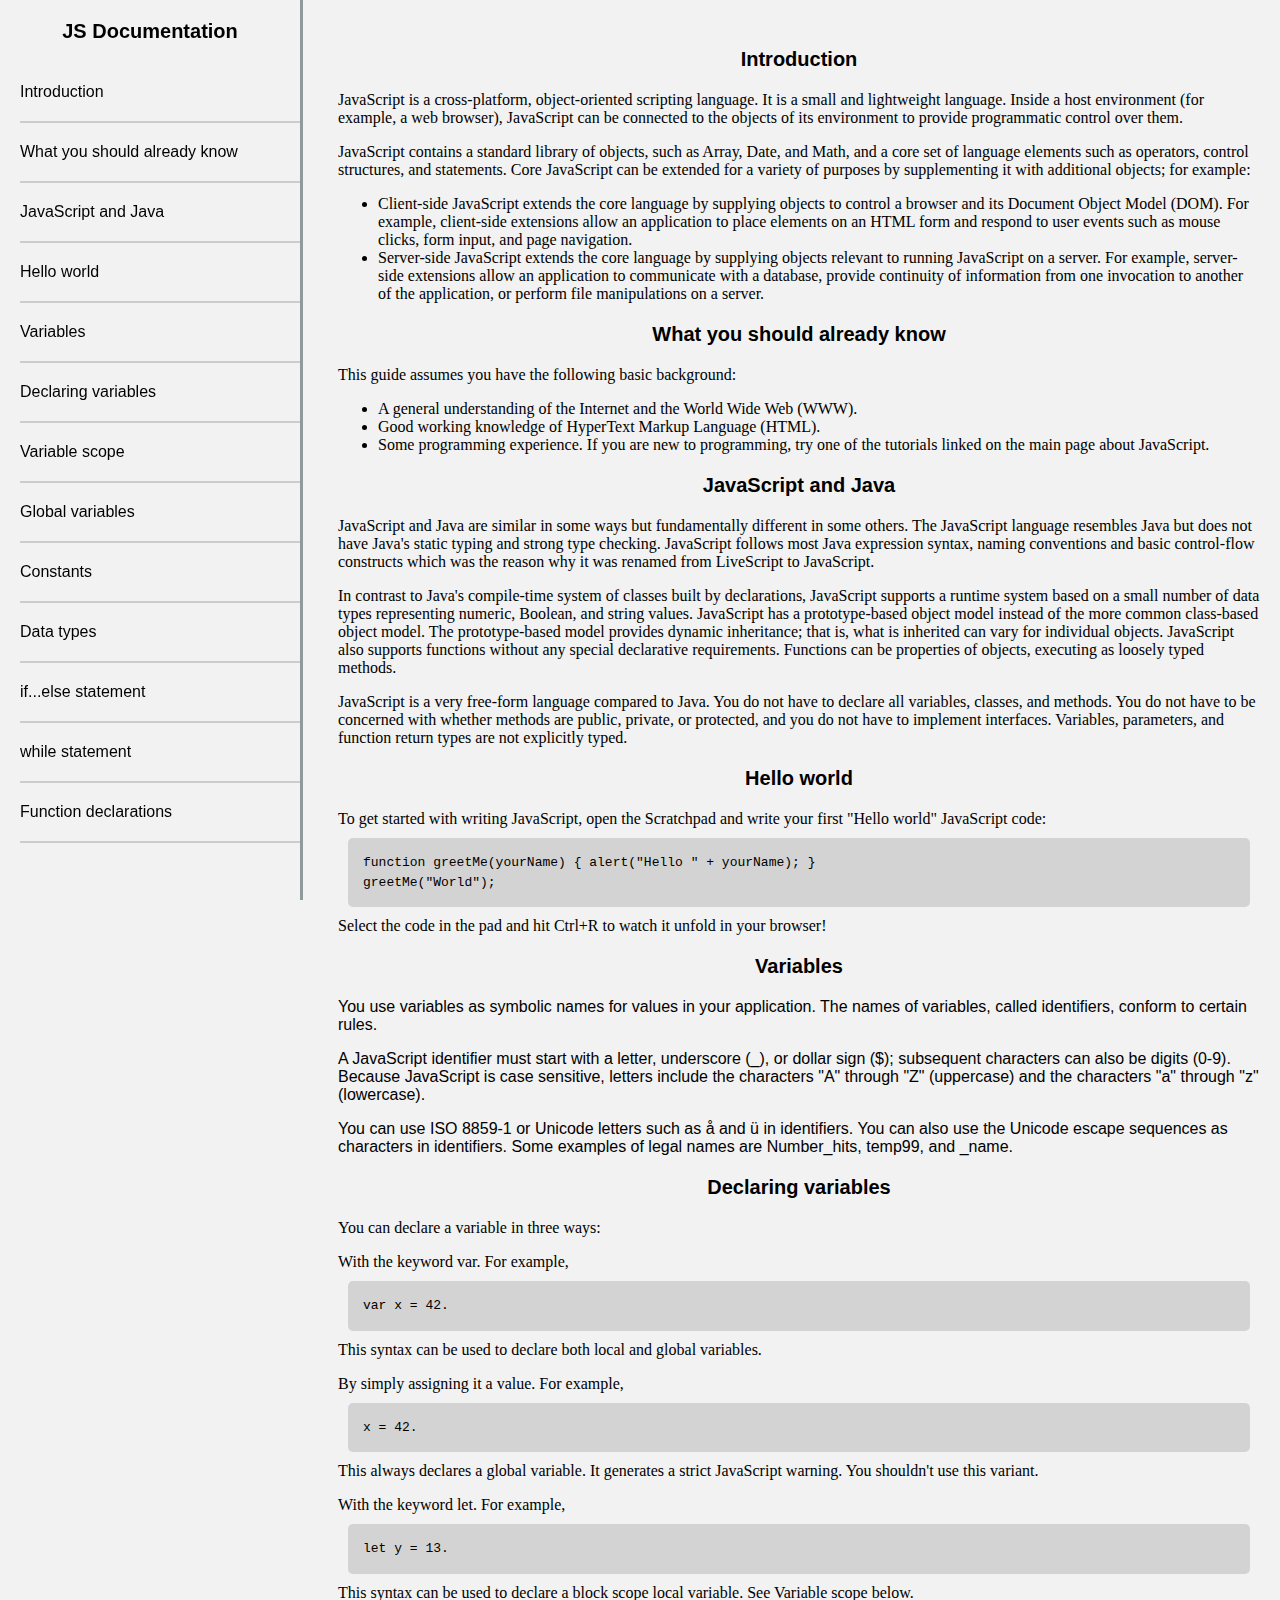
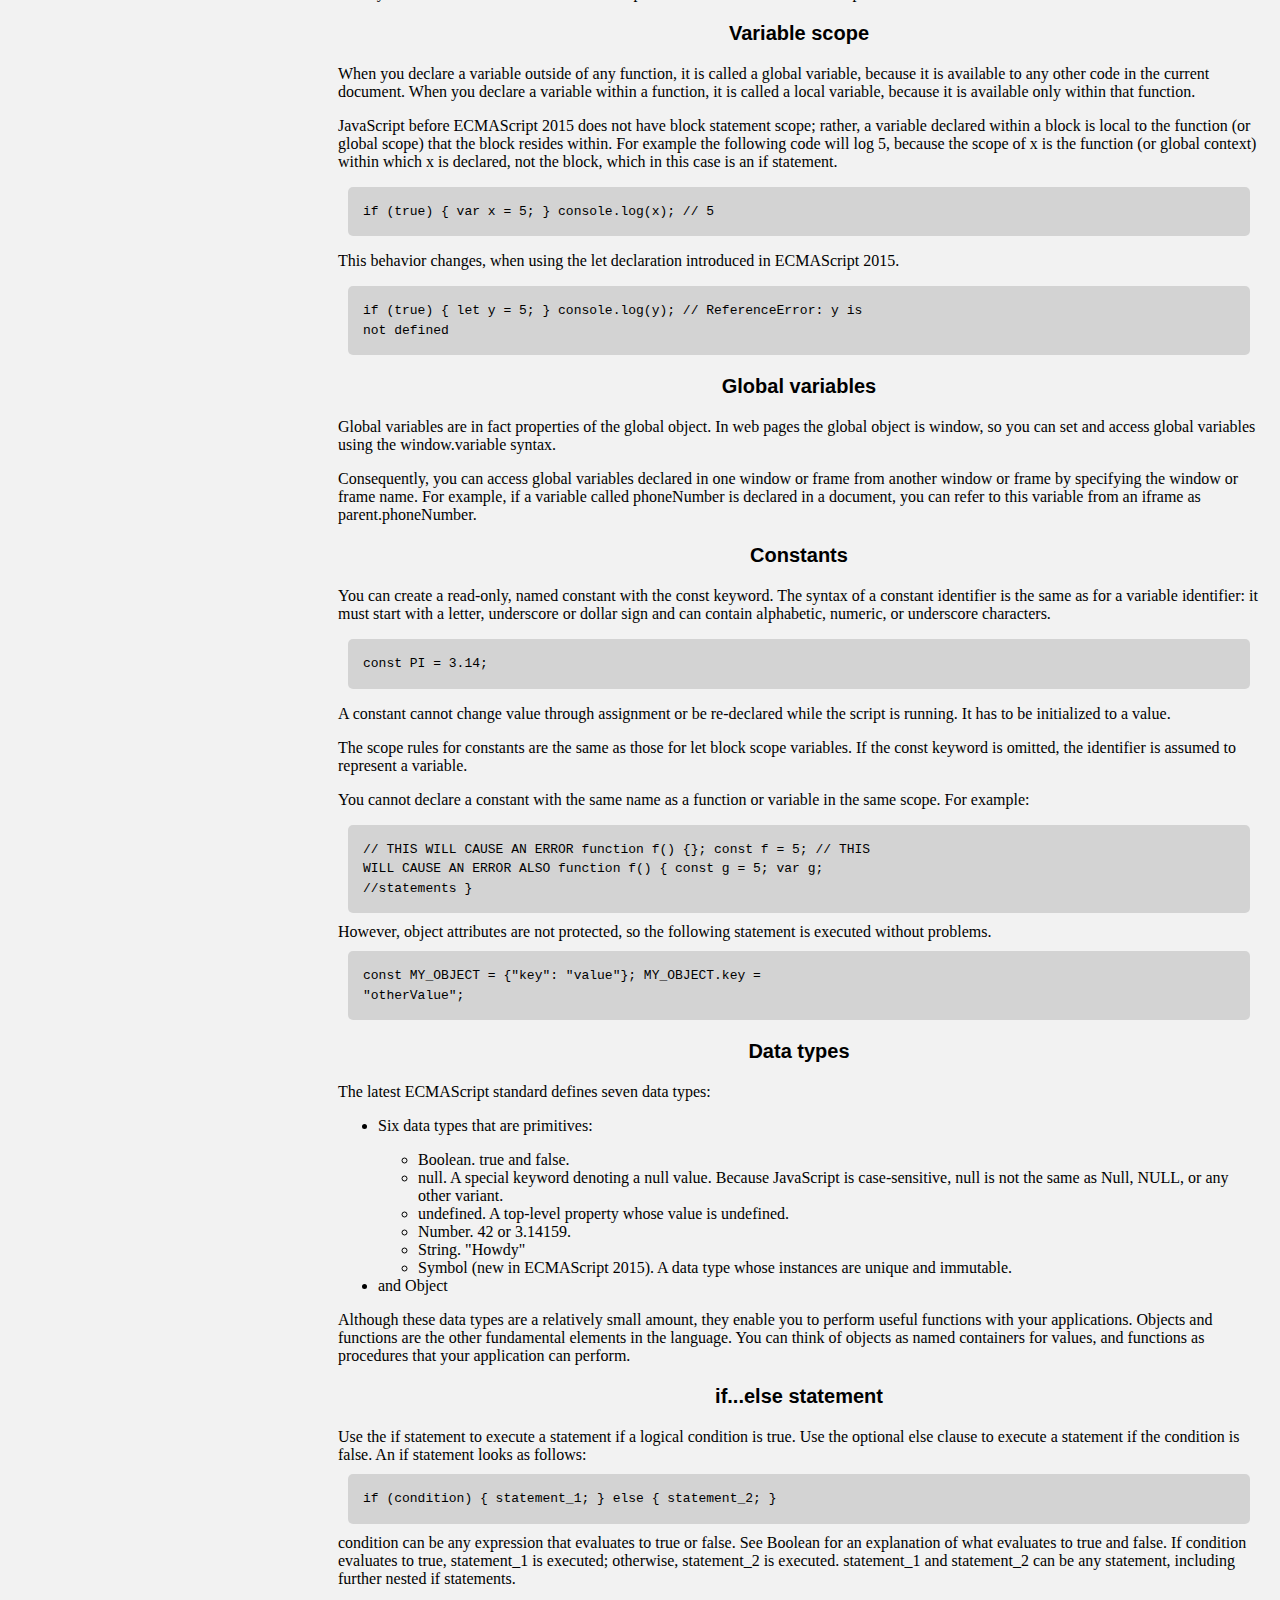
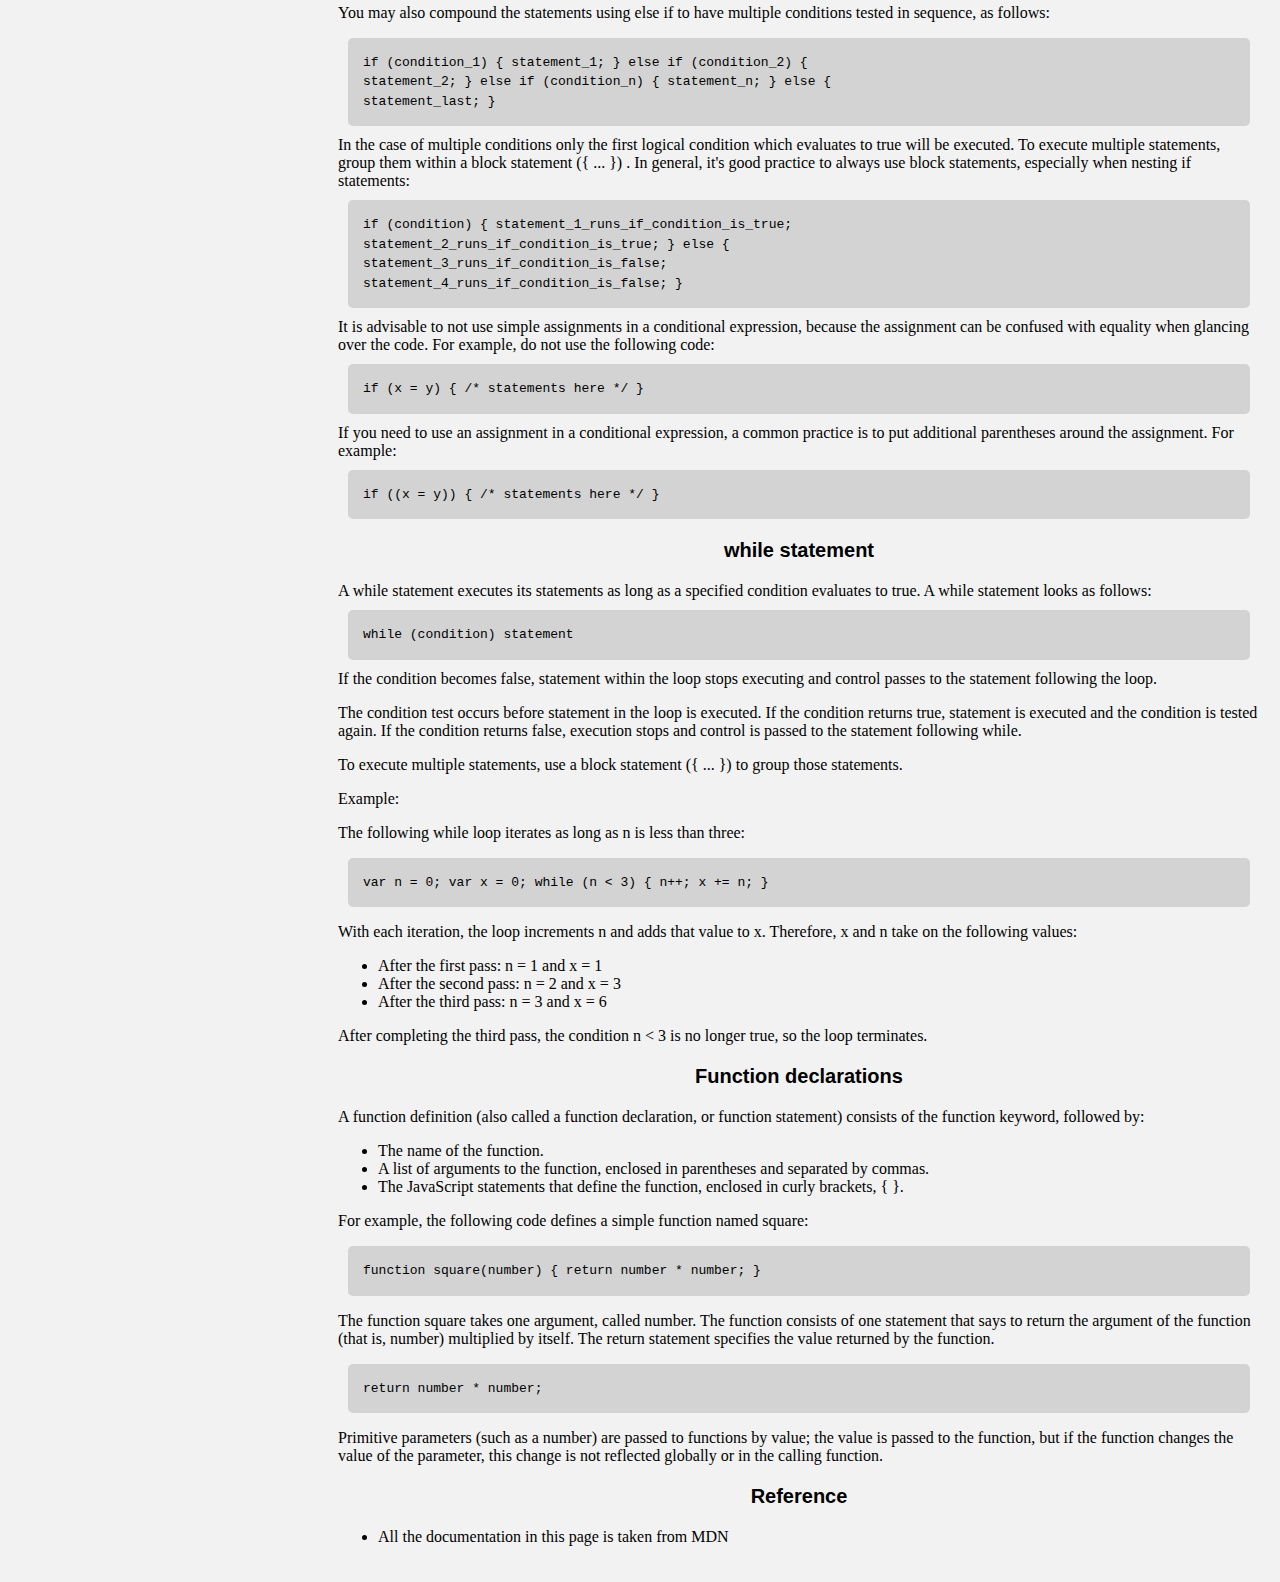
<file: HTML & CSS Course/FCC3/index.html>
<!DOCTYPE html>
<html lang="en">
  <head>
    <meta charset="UTF-8" />
    <meta http-equiv="X-UA-Compatible" content="IE=edge" />
    <meta name="viewport" content="width=device-width, initial-scale=1.0" />
    <title>JS Documentation</title>
    <link rel="stylesheet" href="styles.css" />
  </head>
  <body>
    <nav id="navbar">
      <header>JS Documentation</header>
      <ul>
        <li><a class="nav-link" href="#Introduction">Introduction</a></li>
        <li>
          <a class="nav-link" href="#What_you_should_already_know"
            >What you should already know</a
          >
        </li>
        <li>
          <a class="nav-link" href="#JavaScript_and_Java"
            >JavaScript and Java</a
          >
        </li>
        <li><a class="nav-link" href="#Hello_world">Hello world</a></li>
        <li><a class="nav-link" href="#Variables">Variables</a></li>
        <li>
          <a class="nav-link" href="#Declaring_variables"
            >Declaring variables</a
          >
        </li>
        <li><a class="nav-link" href="#Variable_scope">Variable scope</a></li>
        <li>
          <a class="nav-link" href="#Global_variables">Global variables</a>
        </li>
        <li><a class="nav-link" href="#Constants">Constants</a></li>
        <li><a class="nav-link" href="#Data_types">Data types</a></li>
        <li>
          <a class="nav-link" href="#if...else_statement"
            >if...else statement</a
          >
        </li>
        <li><a class="nav-link" href="#while_statement">while statement</a></li>
        <li>
          <a class="nav-link" href="#Function_declarations"
            >Function declarations</a
          >
        </li>
        <li><a class="nav-link" href="#Reference">Reference</a></li>
      </ul>
    </nav>
    <main id="main-doc">
      <section class="main-section" id="Introduction">
        <header>Introduction</header>
        <article>
          <p>
            JavaScript is a cross-platform, object-oriented scripting language.
            It is a small and lightweight language. Inside a host environment
            (for example, a web browser), JavaScript can be connected to the
            objects of its environment to provide programmatic control over
            them.
          </p>

          <p>
            JavaScript contains a standard library of objects, such as Array,
            Date, and Math, and a core set of language elements such as
            operators, control structures, and statements. Core JavaScript can
            be extended for a variety of purposes by supplementing it with
            additional objects; for example:
          </p>
          <ul>
            <li>
              Client-side JavaScript extends the core language by supplying
              objects to control a browser and its Document Object Model (DOM).
              For example, client-side extensions allow an application to place
              elements on an HTML form and respond to user events such as mouse
              clicks, form input, and page navigation.
            </li>
            <li>
              Server-side JavaScript extends the core language by supplying
              objects relevant to running JavaScript on a server. For example,
              server-side extensions allow an application to communicate with a
              database, provide continuity of information from one invocation to
              another of the application, or perform file manipulations on a
              server.
            </li>
          </ul>
        </article>
      </section>
      <section class="main-section" id="What_you_should_already_know">
        <header>What you should already know</header>
        <article>
          <p>This guide assumes you have the following basic background:</p>

          <ul>
            <li>
              A general understanding of the Internet and the World Wide Web
              (WWW).
            </li>
            <li>Good working knowledge of HyperText Markup Language (HTML).</li>
            <li>
              Some programming experience. If you are new to programming, try
              one of the tutorials linked on the main page about JavaScript.
            </li>
          </ul>
        </article>
      </section>
      <section class="main-section" id="JavaScript_and_Java">
        <header>JavaScript and Java</header>
        <article>
          <p>
            JavaScript and Java are similar in some ways but fundamentally
            different in some others. The JavaScript language resembles Java but
            does not have Java's static typing and strong type checking.
            JavaScript follows most Java expression syntax, naming conventions
            and basic control-flow constructs which was the reason why it was
            renamed from LiveScript to JavaScript.
          </p>

          <p>
            In contrast to Java's compile-time system of classes built by
            declarations, JavaScript supports a runtime system based on a small
            number of data types representing numeric, Boolean, and string
            values. JavaScript has a prototype-based object model instead of the
            more common class-based object model. The prototype-based model
            provides dynamic inheritance; that is, what is inherited can vary
            for individual objects. JavaScript also supports functions without
            any special declarative requirements. Functions can be properties of
            objects, executing as loosely typed methods.
          </p>
          <p>
            JavaScript is a very free-form language compared to Java. You do not
            have to declare all variables, classes, and methods. You do not have
            to be concerned with whether methods are public, private, or
            protected, and you do not have to implement interfaces. Variables,
            parameters, and function return types are not explicitly typed.
          </p>
        </article>
      </section>
      <section class="main-section" id="Hello_world">
        <header>Hello world</header>
        <article>
          To get started with writing JavaScript, open the Scratchpad and write
          your first "Hello world" JavaScript code:
          <code
            >function greetMe(yourName) { alert("Hello " + yourName); }
            greetMe("World");
          </code>

          Select the code in the pad and hit Ctrl+R to watch it unfold in your
          browser!
        </article>
      </section>
      <section class="main-section" id="Variables">
        <header>Variables</header>
        <p>
          You use variables as symbolic names for values in your application.
          The names of variables, called identifiers, conform to certain rules.
        </p>
        <p>
          A JavaScript identifier must start with a letter, underscore (_), or
          dollar sign ($); subsequent characters can also be digits (0-9).
          Because JavaScript is case sensitive, letters include the characters
          "A" through "Z" (uppercase) and the characters "a" through "z"
          (lowercase).
        </p>
        <p>
          You can use ISO 8859-1 or Unicode letters such as å and ü in
          identifiers. You can also use the Unicode escape sequences as
          characters in identifiers. Some examples of legal names are
          Number_hits, temp99, and _name.
        </p>
      </section>
      <section class="main-section" id="Declaring_variables">
        <header>Declaring variables</header>
        <article>
          You can declare a variable in three ways:
          <p>
            With the keyword var. For example, <code>var x = 42.</code> This
            syntax can be used to declare both local and global variables.
          </p>
          <p>
            By simply assigning it a value. For example,
            <code>x = 42.</code> This always declares a global variable. It
            generates a strict JavaScript warning. You shouldn't use this
            variant.
          </p>
          <p>
            With the keyword let. For example,<code> let y = 13.</code> This
            syntax can be used to declare a block scope local variable. See
            Variable scope below.
          </p>
        </article>
      </section>
      <section class="main-section" id="Variable_scope">
        <header>Variable scope</header>
        <article>
          <p>
            When you declare a variable outside of any function, it is called a
            global variable, because it is available to any other code in the
            current document. When you declare a variable within a function, it
            is called a local variable, because it is available only within that
            function.
          </p>

          <p>
            JavaScript before ECMAScript 2015 does not have block statement
            scope; rather, a variable declared within a block is local to the
            function (or global scope) that the block resides within. For
            example the following code will log 5, because the scope of x is the
            function (or global context) within which x is declared, not the
            block, which in this case is an if statement.
          </p>
          <code>if (true) { var x = 5; } console.log(x); // 5</code>
          <p>
            This behavior changes, when using the let declaration introduced in
            ECMAScript 2015.
          </p>

          <code
            >if (true) { let y = 5; } console.log(y); // ReferenceError: y is
            not defined</code
          >
        </article>
      </section>
      <section class="main-section" id="Global_variables">
        <header>Global variables</header>
        <article>
          <p>
            Global variables are in fact properties of the global object. In web
            pages the global object is window, so you can set and access global
            variables using the window.variable syntax.
          </p>

          <p>
            Consequently, you can access global variables declared in one window
            or frame from another window or frame by specifying the window or
            frame name. For example, if a variable called phoneNumber is
            declared in a document, you can refer to this variable from an
            iframe as parent.phoneNumber.
          </p>
        </article>
      </section>
      <section class="main-section" id="Constants">
        <header>Constants</header>
        <article>
          <p>
            You can create a read-only, named constant with the const keyword.
            The syntax of a constant identifier is the same as for a variable
            identifier: it must start with a letter, underscore or dollar sign
            and can contain alphabetic, numeric, or underscore characters.
          </p>

          <code>const PI = 3.14;</code>
          <p>
            A constant cannot change value through assignment or be re-declared
            while the script is running. It has to be initialized to a value.
          </p>

          <p>
            The scope rules for constants are the same as those for let block
            scope variables. If the const keyword is omitted, the identifier is
            assumed to represent a variable.
          </p>

          <p>
            You cannot declare a constant with the same name as a function or
            variable in the same scope. For example:
          </p>

          <code
            >// THIS WILL CAUSE AN ERROR function f() {}; const f = 5; // THIS
            WILL CAUSE AN ERROR ALSO function f() { const g = 5; var g;
            //statements }</code
          >
          However, object attributes are not protected, so the following
          statement is executed without problems.
          <code
            >const MY_OBJECT = {"key": "value"}; MY_OBJECT.key =
            "otherValue";</code
          >
        </article>
      </section>
      <section class="main-section" id="Data_types">
        <header>Data types</header>
        <article>
          <p>The latest ECMAScript standard defines seven data types:</p>
          <ul>
            <li>
              <p>Six data types that are primitives:</p>
              <ul>
                <li>Boolean. true and false.</li>
                <li>
                  null. A special keyword denoting a null value. Because
                  JavaScript is case-sensitive, null is not the same as Null,
                  NULL, or any other variant.
                </li>
                <li>
                  undefined. A top-level property whose value is undefined.
                </li>
                <li>Number. 42 or 3.14159.</li>
                <li>String. "Howdy"</li>
                <li>
                  Symbol (new in ECMAScript 2015). A data type whose instances
                  are unique and immutable.
                </li>
              </ul>
            </li>

            <li>and Object</li>
          </ul>
          Although these data types are a relatively small amount, they enable
          you to perform useful functions with your applications. Objects and
          functions are the other fundamental elements in the language. You can
          think of objects as named containers for values, and functions as
          procedures that your application can perform.
        </article>
      </section>
      <section class="main-section" id="if...else_statement">
        <header>if...else statement</header>
        <article>
          Use the if statement to execute a statement if a logical condition is
          true. Use the optional else clause to execute a statement if the
          condition is false. An if statement looks as follows:

          <code>if (condition) { statement_1; } else { statement_2; }</code>
          condition can be any expression that evaluates to true or false. See
          Boolean for an explanation of what evaluates to true and false. If
          condition evaluates to true, statement_1 is executed; otherwise,
          statement_2 is executed. statement_1 and statement_2 can be any
          statement, including further nested if statements.
          <p>
            You may also compound the statements using else if to have multiple
            conditions tested in sequence, as follows:
          </p>
          <code
            >if (condition_1) { statement_1; } else if (condition_2) {
            statement_2; } else if (condition_n) { statement_n; } else {
            statement_last; }
          </code>
          In the case of multiple conditions only the first logical condition
          which evaluates to true will be executed. To execute multiple
          statements, group them within a block statement ({ ... }) . In
          general, it's good practice to always use block statements, especially
          when nesting if statements:

          <code
            >if (condition) { statement_1_runs_if_condition_is_true;
            statement_2_runs_if_condition_is_true; } else {
            statement_3_runs_if_condition_is_false;
            statement_4_runs_if_condition_is_false; }</code
          >
          It is advisable to not use simple assignments in a conditional
          expression, because the assignment can be confused with equality when
          glancing over the code. For example, do not use the following code:
          <code>if (x = y) { /* statements here */ }</code> If you need to use
          an assignment in a conditional expression, a common practice is to put
          additional parentheses around the assignment. For example:

          <code>if ((x = y)) { /* statements here */ }</code>
        </article>
      </section>
      <section class="main-section" id="while_statement">
        <header>while statement</header>
        <article>
          A while statement executes its statements as long as a specified
          condition evaluates to true. A while statement looks as follows:

          <code>while (condition) statement</code> If the condition becomes
          false, statement within the loop stops executing and control passes to
          the statement following the loop.

          <p>
            The condition test occurs before statement in the loop is executed.
            If the condition returns true, statement is executed and the
            condition is tested again. If the condition returns false, execution
            stops and control is passed to the statement following while.
          </p>

          <p>
            To execute multiple statements, use a block statement ({ ... }) to
            group those statements.
          </p>

          Example:

          <p>
            The following while loop iterates as long as n is less than three:
          </p>

          <code>var n = 0; var x = 0; while (n &lt; 3) { n++; x += n; }</code>
          <p>
            With each iteration, the loop increments n and adds that value to x.
            Therefore, x and n take on the following values:
          </p>

          <ul>
            <li>After the first pass: n = 1 and x = 1</li>
            <li>After the second pass: n = 2 and x = 3</li>
            <li>After the third pass: n = 3 and x = 6</li>
          </ul>
          <p>
            After completing the third pass, the condition n &lt; 3 is no longer
            true, so the loop terminates.
          </p>
        </article>
      </section>
      <section class="main-section" id="Function_declarations">
        <header>Function declarations</header>
        <article>
          A function definition (also called a function declaration, or function
          statement) consists of the function keyword, followed by:

          <ul>
            <li>The name of the function.</li>
            <li>
              A list of arguments to the function, enclosed in parentheses and
              separated by commas.
            </li>
            <li>
              The JavaScript statements that define the function, enclosed in
              curly brackets, { }.
            </li>
          </ul>
          <p>
            For example, the following code defines a simple function named
            square:
          </p>

          <code>function square(number) { return number * number; }</code>
          <p>
            The function square takes one argument, called number. The function
            consists of one statement that says to return the argument of the
            function (that is, number) multiplied by itself. The return
            statement specifies the value returned by the function.
          </p>
          <code>return number * number;</code>
          <p>
            Primitive parameters (such as a number) are passed to functions by
            value; the value is passed to the function, but if the function
            changes the value of the parameter, this change is not reflected
            globally or in the calling function.
          </p>
        </article>
      </section>
      <section class="main-section" id="Reference">
        <header>Reference</header>
        <article>
          <ul>
            <li>
              All the documentation in this page is taken from
              <a
                href="https://developer.mozilla.org/en-US/docs/Web/JavaScript/Guide"
                target="_blank"
                >MDN</a
              >
            </li>
          </ul>
        </article>
      </section>
    </main>
  </body>
</html>
</file>
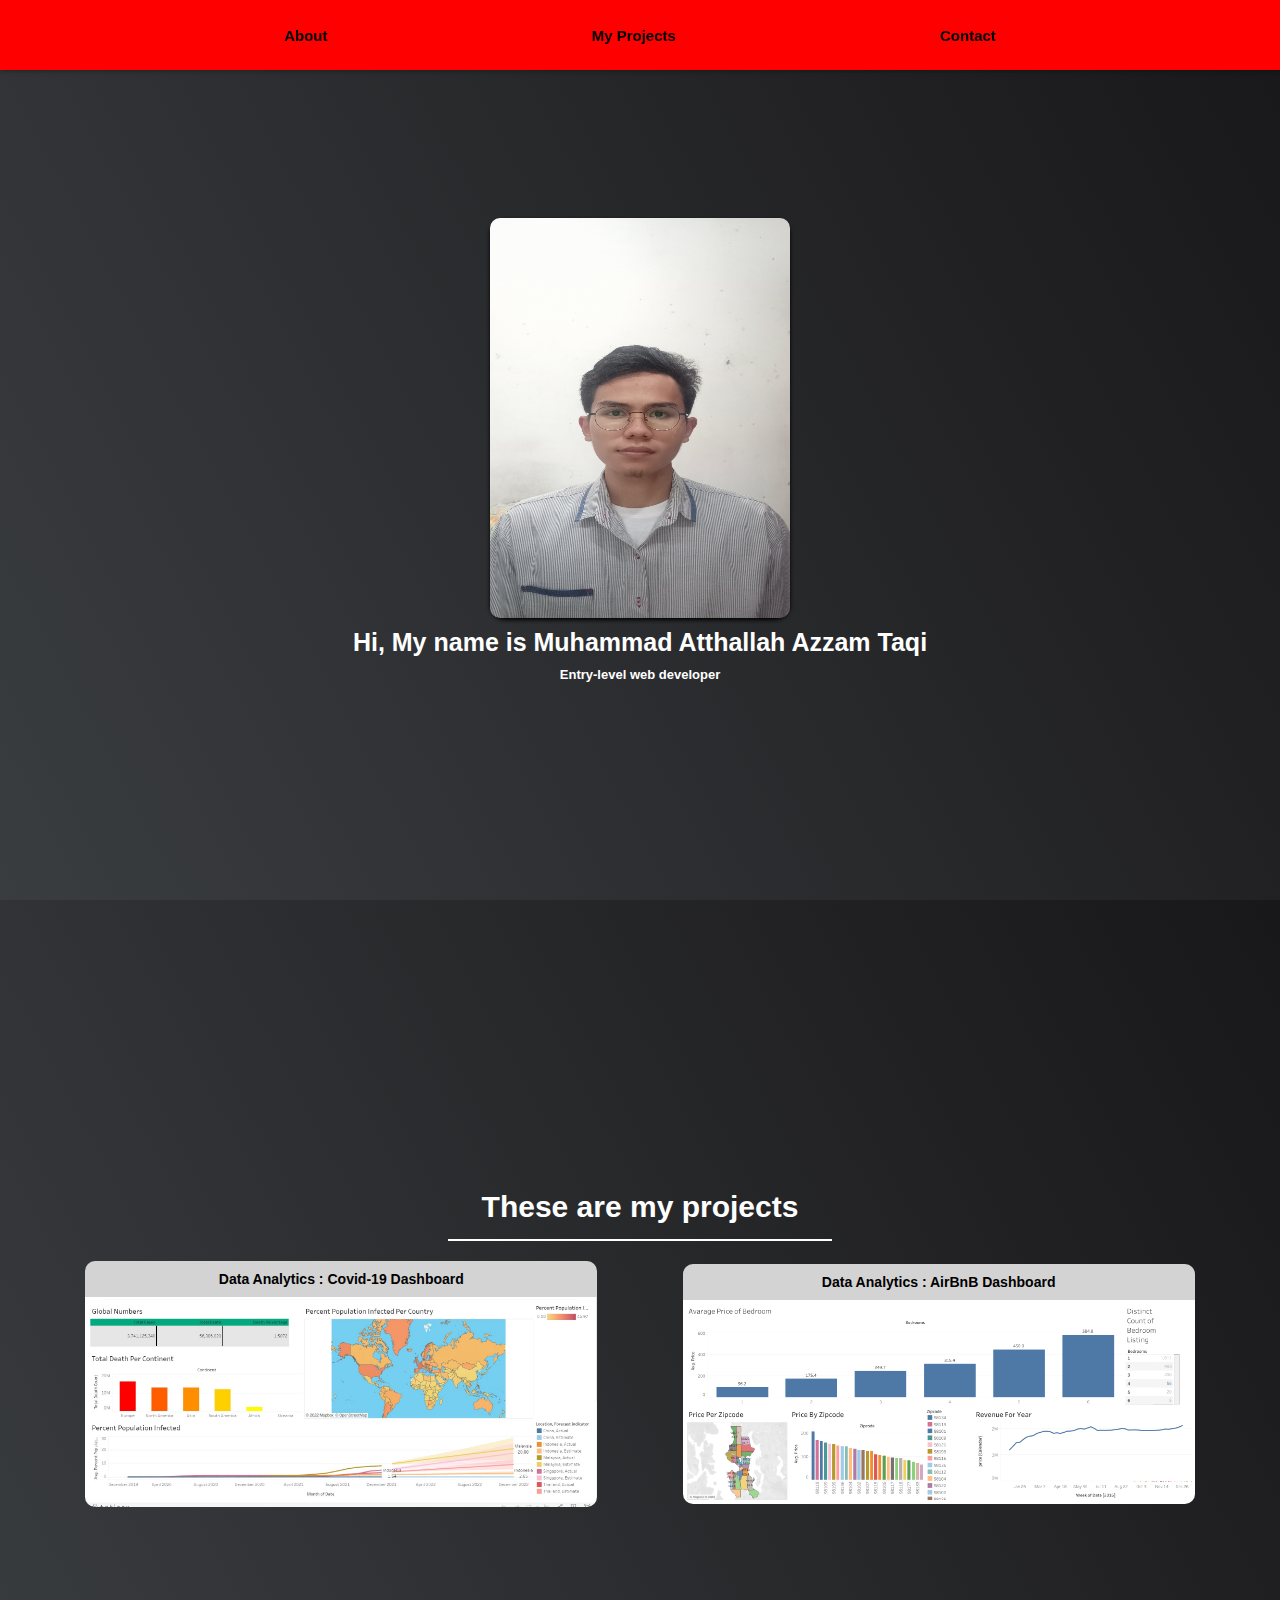
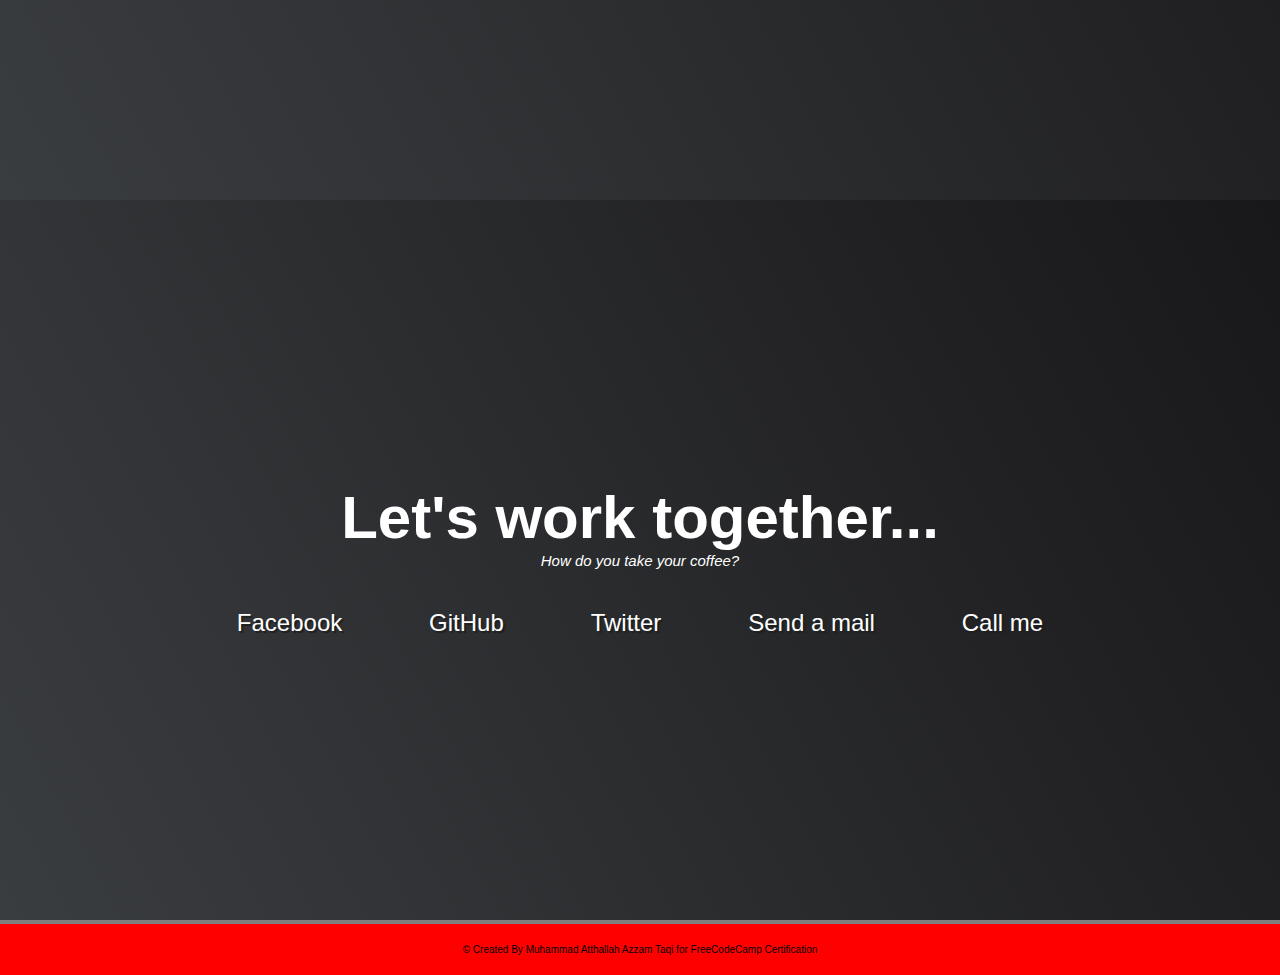
<file: HTML & CSS Course/FCC5/index.html>
<!DOCTYPE html>
<html lang="en">
  <head>
    <meta charset="UTF-8" />
    <meta http-equiv="X-UA-Compatible" content="IE=edge" />
    <meta name="viewport" content="width=device-width, initial-scale=1.0" />
    <title>Taqi's Portofolio</title>
    <link
      rel="stylesheet"
      href="https://use.fontawesome.com/releases/v5.8.2/css/all.css"
      integrity="sha384-oS3vJWv+0UjzBfQzYUhtDYW+Pj2yciDJxpsK1OYPAYjqT085Qq/1cq5FLXAZQ7Ay"
      crossorigin="anonymous"
    />
    <link
      href="https://fonts.googleapis.com/css?family=Poppins:200i,300,400&display=swap"
      rel="stylesheet"
    />
    <link
      href="https://fonts.googleapis.com/css?family=Raleway:700&display=swap"
      rel="stylesheet"
    />
    <link rel="stylesheet" href="styles.css" />
  </head>
  <body>
    <!-- Navbar -->
    <nav id="navbar">
      <ul>
        <li>
          <a href="#welcome-section">About</a>
        </li>
        <li>
          <a href="#projects">My Projects</a>
        </li>
        <li>
          <a href="#contact">Contact</a>
        </li>
      </ul>
    </nav>
    <!-- End of Navbar -->

    <!-- Welcome Section -->
    <section id="welcome-section">
      <div class="card">
        <img src="1655629847092.jpg" alt="My Photo" />
      </div>
      <h1>Hi, My name is Muhammad Atthallah Azzam Taqi</h1>
      <p>Entry-level web developer</p>
    </section>
    <!-- End of Welcome Section -->

    <!-- Projects Section -->
    <section id="projects" class="projects-section">
      <h2>These are my projects</h2>
      <hr />

      <div class="projects">
        <div class="template-project" id="first">
          <a
            href="https://public.tableau.com/app/profile/taqi1592/viz/CovidDashboardProject_16439749894250/Dashboard1"
            ><h3><span> Data Analytics : Covid-19 Dashboard </span></h3>
            <div class="p-card">
              <img src="Covid Dashboard.jpg" alt="Covid Dashboard" /></div
          ></a>
        </div>
        <div class="template-project" id="second">
          <a
            href="https://public.tableau.com/app/profile/taqi1592/viz/AirBnBFullProject_16439433989000/Dashboard1"
          >
            <h3><span> Data Analytics : AirBnB Dashboard </span></h3>
            <div class="p-card">
              <img src="AirBnB Dashboard.png" alt="AirBnB Dashboard" /></div
          ></a>
        </div>
      </div>
    </section>
    <!-- End of Projects Section -->

    <!-- START CONTACT SECTION -->

    <section id="contact" class="contact-section">
      <div class="contact-section-header">
        <h2>Let's work together...</h2>
        <p>How do you take your coffee?</p>
      </div>
      <div class="contact-links">
        <a
          href="https://facebook.com/freecodecamp"
          target="_blank"
          class="btn contact-details"
          ><i class="fab fa-facebook-square"></i> Facebook</a
        >
        <a
          id="profile-link"
          href="https://github.com/freecodecamp"
          target="_blank"
          class="btn contact-details"
          ><i class="fab fa-github"></i> GitHub</a
        >
        <a
          href="https://twitter.com/freecodecamp"
          target="_blank"
          class="btn contact-details"
          ><i class="fab fa-twitter"></i> Twitter</a
        >
        <a
          href="/cdn-cgi/l/email-protection#99fce1f8f4e9f5fcd9fce1f8f4e9f5fcb7faf6f4"
          class="btn contact-details"
          ><i class="fas fa-at"></i> Send a mail</a
        >
        <a href="tel:555-555-5555" class="btn contact-details"
          ><i class="fas fa-mobile-alt"></i> Call me</a
        >
      </div>
    </section>
    <!-- END CONTACT SECTION -->

    <!-- Footer -->
    <footer>
      <p>
        &copy; Created By
        <a href="https://www.freecodecamp.com/" target="_blank"
          >Muhammad Atthallah Azzam Taqi for FreeCodeCamp Certification <i class="fab fa-free-code-camp"></i
        ></a>
      </p>
  </body>
</html>
</file>
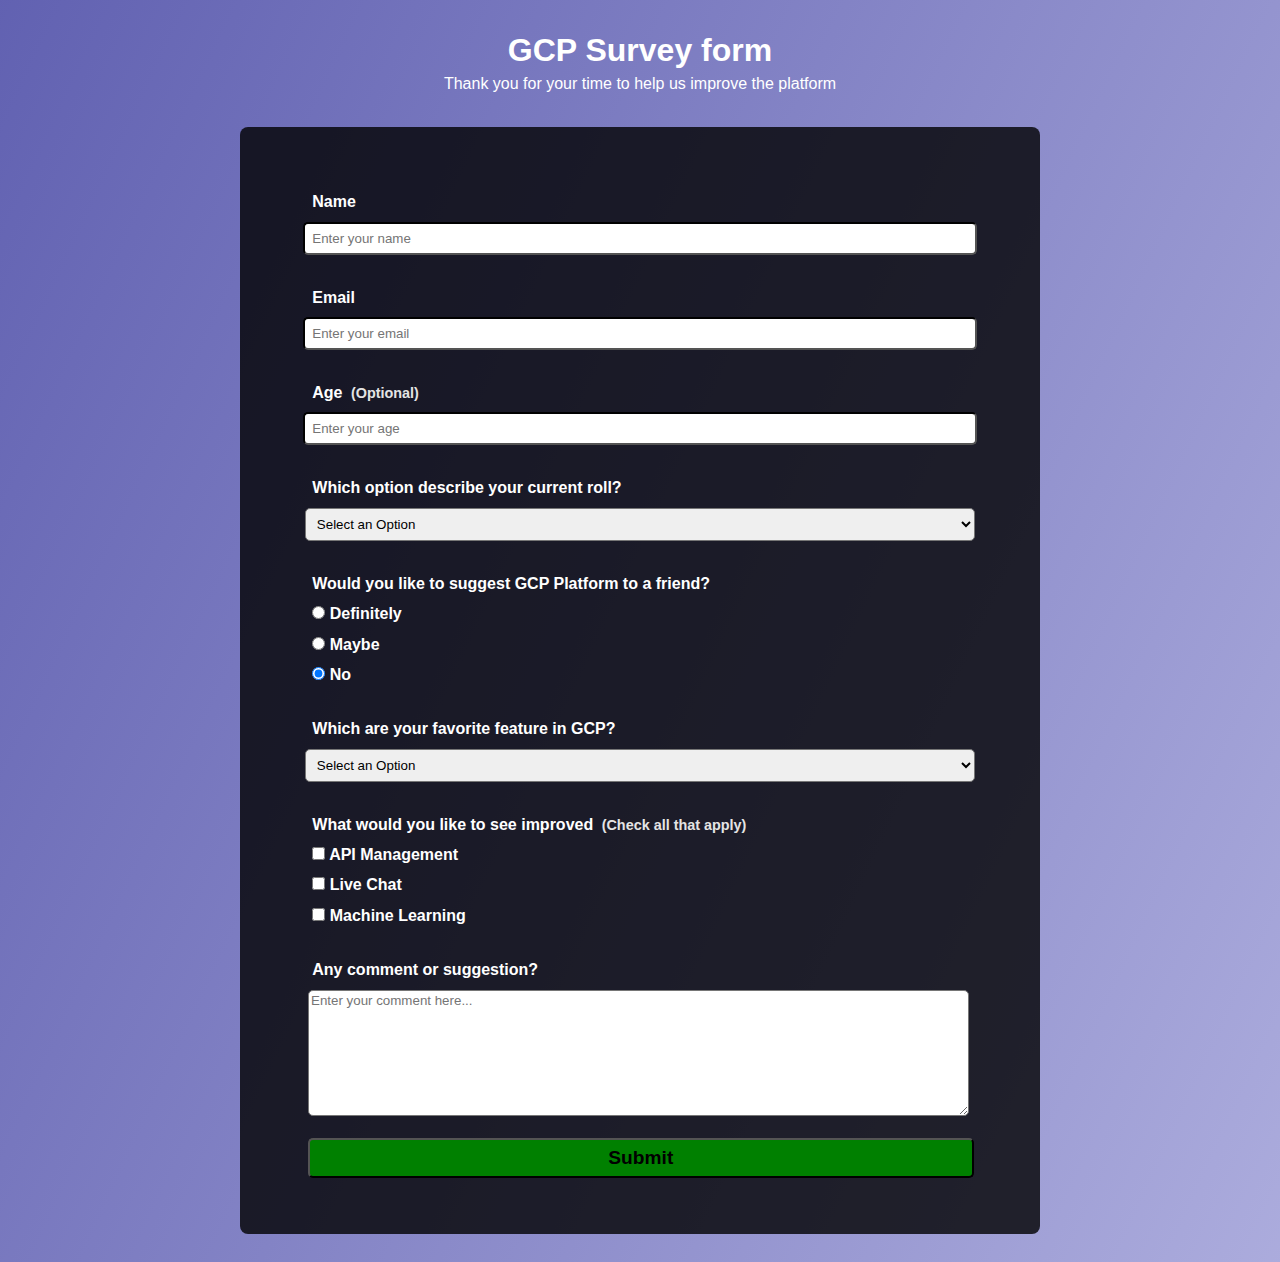
<file: HTML & CSS Course/FCC1/Surveyform.html>
<!DOCTYPE html>
<html lang="en">
  <head>
    <meta charset="UTF-8" />
    <meta http-equiv="X-UA-Compatible" content="IE=edge" />
    <meta name="viewport" content="width=device-width, initial-scale=1.0" />
    <title>Survey Form</title>
    <link rel="stylesheet" href="styles.css" />
  </head>

  <body>
    <div class="container">
      <header>
        <h1 id="title">GCP Survey form</h1>
        <p id="description">
          Thank you for your time to help us improve the platform
        </p>
        </header>
        <form action="/" id="survey-form">
            <div class="form-group">
                <label for="name" id="name-label">Name</label>
                <input type="text" class="form-control" id="name" placeholder="Enter your name" required/>
            </div>
            <div class="form-group">
                <label for="email" id="email-label">Email</label>
                <input type="email" class="form-control" id="email" placeholder="Enter your email" required/>
            </div>
            <div class="form-group">
                <label for="number" id="number-label">Age <span class="clue">(Optional)</span></label>
                <input type="number" class="form-control" id="number" placeholder="Enter your age"/>
            </div>
            <div class="form-group">
                <label for="select">Which option describe your current roll?</label>
                <select name="select" id="dropdown">
                    <option value="">Select an Option</option>
                    <option value="1">Student</option>
                    <option value="2">Full Time Job</option>
                    <option value="3">Prefer not to say</option>
                    <option value="4">Other</option>
                </select>
            </div>
            <div class="form-group">
                <label for="">Would you like to suggest GCP Platform to a friend?</label>
                <label for="user-recommended"><input type="radio" name="user-recommended" id="user-recommended" value="definitely" class="input-radio" checked> Definitely</label>
                <label for="user-recommended"><input type="radio" name="user-recommended" id="user-recommended" value="maybe" class="input-radio" checked> Maybe</label>
                <label for="user-recommended"><input type="radio" name="user-recommended" id="user-recommended" value="no" class="input-radio" checked> No</label>
            </div>
            <div class="form-group">
                <label for="fav-feature">Which are your favorite feature in GCP?</label>
                <select name="fav-feature" id="dropdown">
                    <option value="">Select an Option</option>
                    <option value="1">API Management</option>
                    <option value="2">Live Chat</option>
                    <option value="3">Machine Learning</option>
                    <option value="4">Other</option>
                </select>
            </div>
            <div class="form-group">
                <label for="">What would you like to see improved <span class="clue">(Check all that apply)</span></label>
                <label for="feature-1"><input type="checkbox" name="feature-1" id="feature-1" value="1" class="input-checkbox" > API Management</label>
                <label for="feature-2"><input type="checkbox" name="feature-2" id="feature-2" value="2" class="input-checkbox" > Live Chat</label>
                <label for="feature-3"><input type="checkbox" name="feature-3" id="feature-3" value="3" class="input-checkbox" > Machine Learning</label>
            </div>

            <div class="form-group">
                <label for="comment">Any comment or suggestion?</span></label>
                <textarea name="comment" id="comment" placeholder="Enter your comment here..." class="comment-area"></textarea>
            </div>

            <div class="form-group">
                <button id="submit" class="submit" name="submit">Submit</button>
            </div>
        </form>

    </div>
  </body>
</html>
</file>
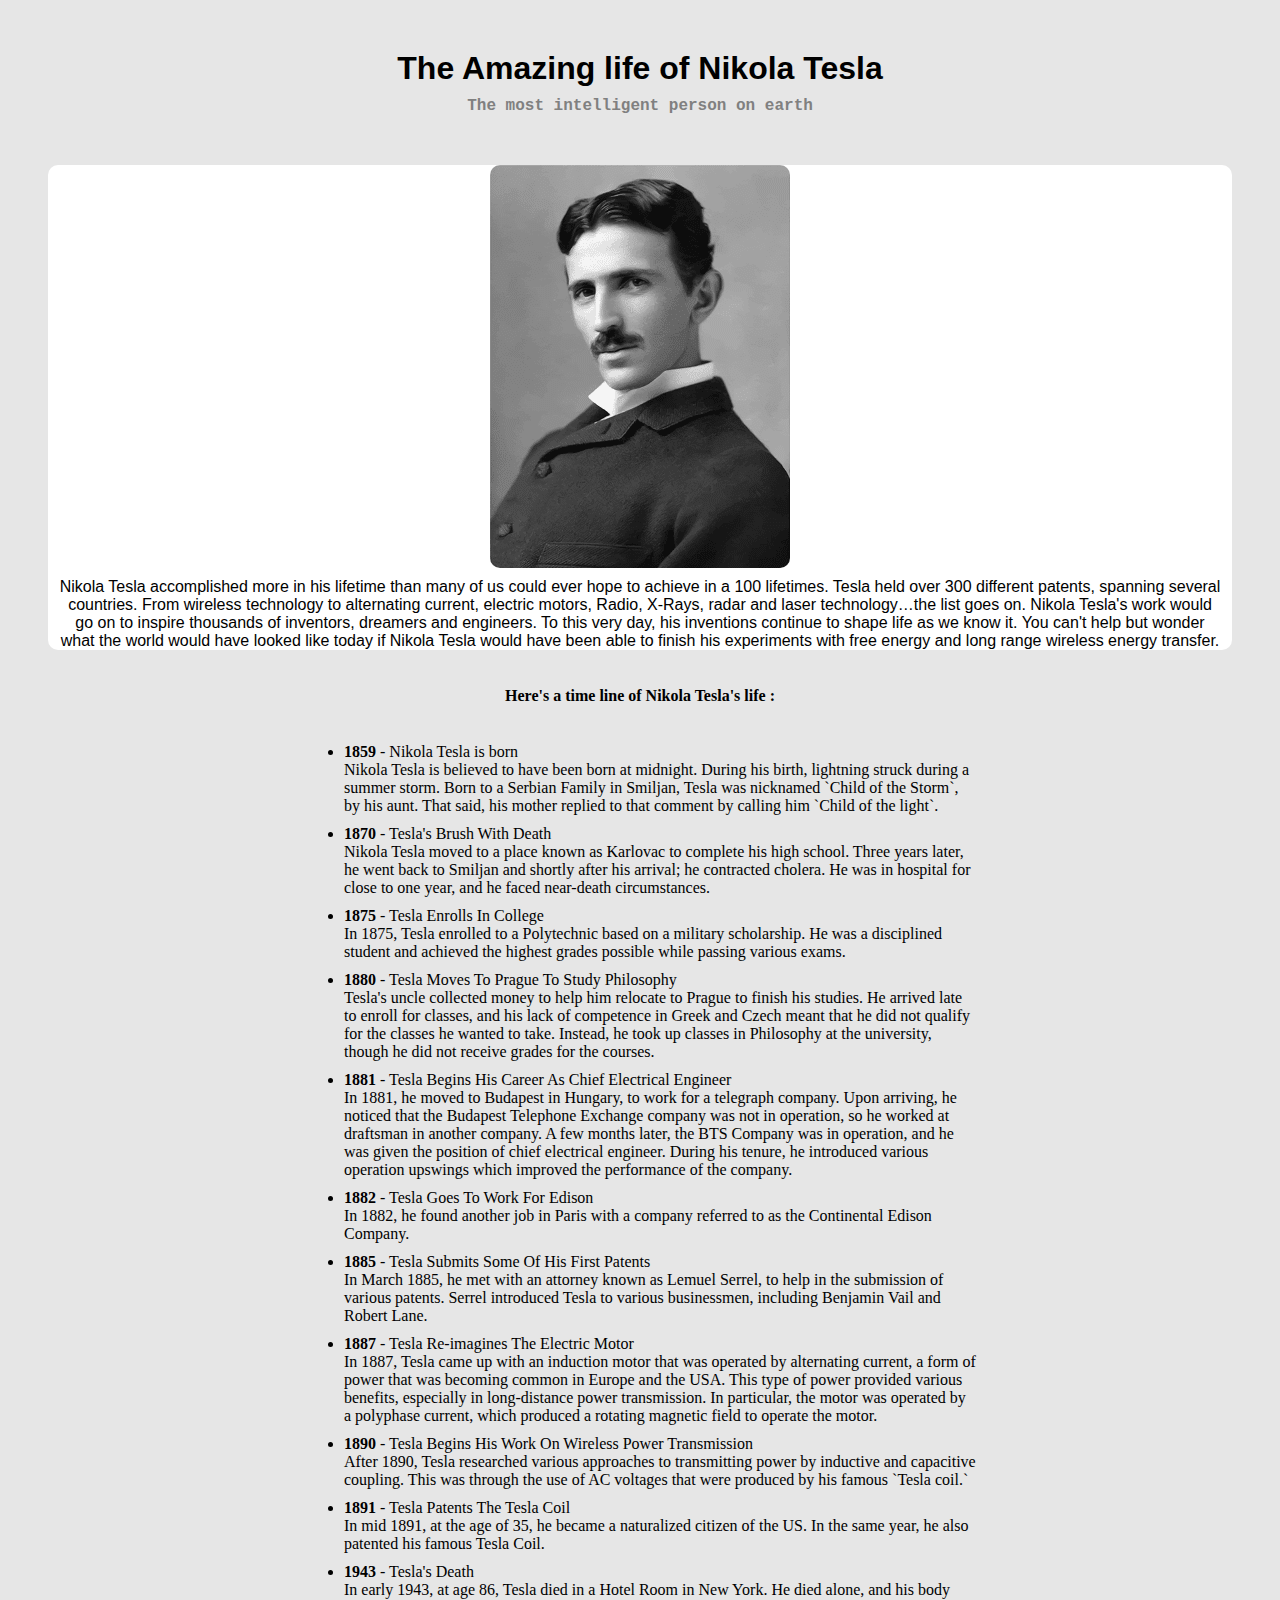
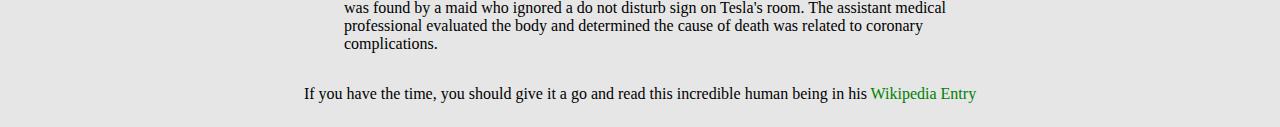
<file: HTML & CSS Course/FCC2/FCC 2.html>
<!DOCTYPE html>
<html lang="en">
  <head>
    <meta charset="UTF-8" />
    <meta http-equiv="X-UA-Compatible" content="IE=edge" />
    <meta name="viewport" content="width=device-width, initial-scale=1.0" />
    <title id="title">Nikola Tesla</title>
    <link rel="stylesheet" href="styles.css" />
  </head>
  <body>
    <main id="main">
      <header>
        <h1 class="center title">The Amazing life of Nikola Tesla</h1>
        <p class="center greyp">The most intelligent person on earth</p>
      </header>
      <figure id="img-div" class="img-div">
        <img id="image" src="Tesla.png" alt="Nikola Tesla" />
        <figcaption id="img-caption" class="imgp">
          Nikola Tesla accomplished more in his lifetime than many of us could
          ever hope to achieve in a 100 lifetimes. Tesla held over 300 different
          patents, spanning several countries. From wireless technology to
          alternating current, electric motors, Radio, X-Rays, radar and laser
          technology…the list goes on. Nikola Tesla's work would go on to
          inspire thousands of inventors, dreamers and engineers. To this very
          day, his inventions continue to shape life as we know it. You can't
          help but wonder what the world would have looked like today if Nikola
          Tesla would have been able to finish his experiments with free energy
          and long range wireless energy transfer.
        </figcaption>
      </figure>

      <div class="container" id="tribute-info">
        <h4>Here's a time line of Nikola Tesla's life :</h4>
        <ul>
          <li>
            <span class="bold">1859</span> - Nikola Tesla is born <br />
            Nikola Tesla is believed to have been born at midnight. During his
            birth, lightning struck during a summer storm. Born to a Serbian
            Family in Smiljan, Tesla was nicknamed `Child of the Storm`, by his
            aunt. That said, his mother replied to that comment by calling him
            `Child of the light`. <br />
          </li>
          <li>
            <span class="bold">1870</span> - Tesla's Brush With Death <br />
            Nikola Tesla moved to a place known as Karlovac to complete his high
            school. Three years later, he went back to Smiljan and shortly after
            his arrival; he contracted cholera. He was in hospital for close to
            one year, and he faced near-death circumstances.
          </li>
          <li>
            <span class="bold">1875</span> - Tesla Enrolls In College <br />
            In 1875, Tesla enrolled to a Polytechnic based on a military
            scholarship. He was a disciplined student and achieved the highest
            grades possible while passing various exams.
          </li>
          <li>
            <span class="bold">1880</span> - Tesla Moves To Prague To Study
            Philosophy <br />
            Tesla's uncle collected money to help him relocate to Prague to
            finish his studies. He arrived late to enroll for classes, and his
            lack of competence in Greek and Czech meant that he did not qualify
            for the classes he wanted to take. Instead, he took up classes in
            Philosophy at the university, though he did not receive grades for
            the courses.
          </li>
          <li>
            <span class="bold">1881</span> - Tesla Begins His Career As Chief
            Electrical Engineer <br />
            In 1881, he moved to Budapest in Hungary, to work for a telegraph
            company. Upon arriving, he noticed that the Budapest Telephone
            Exchange company was not in operation, so he worked at draftsman in
            another company. A few months later, the BTS Company was in
            operation, and he was given the position of chief electrical
            engineer. During his tenure, he introduced various operation
            upswings which improved the performance of the company.
          </li>
          <li>
            <span class="bold">1882</span> - Tesla Goes To Work For Edison
            <br />
            In 1882, he found another job in Paris with a company referred to as
            the Continental Edison Company.
          </li>
          <li>
            <span class="bold">1885 </span> - Tesla Submits Some Of His First
            Patents <br />
            In March 1885, he met with an attorney known as Lemuel Serrel, to
            help in the submission of various patents. Serrel introduced Tesla
            to various businessmen, including Benjamin Vail and Robert Lane.
          </li>
          <li>
            <span class="bold">1887</span> - Tesla Re-imagines The Electric
            Motor <br />
            In 1887, Tesla came up with an induction motor that was operated by
            alternating current, a form of power that was becoming common in
            Europe and the USA. This type of power provided various benefits,
            especially in long-distance power transmission. In particular, the
            motor was operated by a polyphase current, which produced a rotating
            magnetic field to operate the motor.
          </li>
          <li>
            <span class="bold">1890</span> - Tesla Begins His Work On Wireless
            Power Transmission <br />
            After 1890, Tesla researched various approaches to transmitting
            power by inductive and capacitive coupling. This was through the use
            of AC voltages that were produced by his famous `Tesla coil.`
          </li>
          <li>
            <span class="bold">1891 </span> - Tesla Patents The Tesla Coil
            <br />
            In mid 1891, at the age of 35, he became a naturalized citizen of
            the US. In the same year, he also patented his famous Tesla Coil.
          </li>
          <li>
            <span class="bold">1943</span> - Tesla's Death <br />
            In early 1943, at age 86, Tesla died in a Hotel Room in New York. He
            died alone, and his body was found by a maid who ignored a do not
            disturb sign on Tesla's room. The assistant medical professional
            evaluated the body and determined the cause of death was related to
            coronary complications.
          </li>
        </ul>
        <p>
          If you have the time, you should give it a go and read this incredible
          human being in his
          <a
            id="tribute-link"
            href="https://en.wikipedia.org/wiki/Nikola_Tesla"
            target="_blank"
            style="text-decoration: none; color: green"
            >Wikipedia Entry</a
          >
        </p>
      </div>
    </main>
  </body>
</html>
</file>
<file: HTML & CSS Course/FCC3/styles.css>
body {
  font-family: "Vertana", sans-serif;
  background-color: #f2f2f2;
  min-width: 290px;
}

#navbar li {
  list-style: none;
  margin-top: 20px;
  margin-left: -20px;
  border-bottom: 2px solid #ccc;
  padding-bottom: 20px;
}

#navbar {
  position: fixed;
  min-width: 290px;
  top: 0px;
  left: 0px;
  width: 300px;
  height: 100%;
  border-right: solid;
  border-color: rgba(0, 22, 22, 0.4);
}

#navbar ul {
  height: 88%;
  overflow-y: scroll;
  overflow-x: hidden;
}

#main-doc {
  position: absolute;
  margin-left: 310px;
  padding: 20px;
  margin-bottom: 110px;
}

header {
  font-weight: bold;
  font-size: 20px;
  margin-top: 20px;
  margin-bottom: 20px;
  text-align: center;
}

article {
  font-family: "Times New Roman", sans-serif;
}

a {
  text-decoration: none;
  color: black;
}

a:hover {
  color: lightgrey;
}

code {
  display: block;
  text-align: left;
  white-space: pre-line;
  position: relative;
  word-break: normal;
  word-wrap: normal;
  line-height: 1.5;
  background-color: lightgrey;
  padding: 15px;
  margin: 10px;
  border-radius: 5px;
}

@media only screen and (max-width: 400px) {
  #main-doc {
    margin-left: -10px;
  }

  code {
    margin-left: -20px;
    width: 100%;
    padding: 15px;
    padding-left: 10px;
    padding-right: 45px;
    min-width: 233px;
  }
}

@media only screen and (max-width: 815px) {
  /* For mobile phones: */
  #navbar ul {
    border: 1px solid;
    height: 210px;
  }

  #navbar {
    position: absolute;
    top: 0;
    padding: 0;
    margin: 0;
    width: 100%;
    max-height: 275px;
    border: none;
    z-index: 1;
  }

  #main-doc {
    position: relative;
    margin-left: 0px;
    margin-top: 270px;
  }
}
</file>
<file: HTML & CSS Course/FCC5/styles.css>
@import url("https://fonts.googleapis.com/css2?family=Dancing+Script&display=swap");

/* Global styles */

* {
  margin: 0;
  padding: 0;
  box-sizing: border-box;
  font-family: cursive, sans-serif;
}

html {
  font-size: 62.5%;
  scroll-behavior: smooth;
}

/* Navbar styles */
#navbar {
  display: flex;
  justify-content: space-evenly;
  flex-direction: column;
  padding: 0 20px;
  height: 70px;
  background-color: red;
  box-shadow: 0px 2px 4px rgba(0, 0, 0, 0.25);
  position: fixed;
  width: 100%;
}

#navbar ul {
  display: flex;
  justify-content: space-evenly;
  align-items: center;
  flex-direction: row;
}

#navbar li {
  list-style: none;
  font-size: 1.5rem;
  font-weight: bold;
}

#navbar a {
  text-decoration: none;
  color: #000;
}

#navbar a:hover {
  color: #fff;
  background-color: lightgray;
  padding: 20px;
  border-radius: 10px;
}

/* End of Navbar
*/

/* Welcome Section styles */
#welcome-section {
  display: flex;
  justify-content: center;
  align-items: center;
  flex-direction: column;
  height: 100vh;
  background-color: #000;
  background-image: linear-gradient(62deg, #3a3d40 0%, #181719 100%);
}

#welcome-section h1 {
  font-size: 2.5rem;
  font-weight: bold;
  color: #fff;
  margin: 10px;
  text-align: center;
}

#welcome-section p {
  font-size: 1.3rem;
  font-weight: bold;
  color: #fff;
}

.card {
  display: flex;
  width: 300px;
  height: 400px;
  border-radius: 15px;
  box-shadow: 0px 2px 4px rgba(0, 0, 0, 1);
}
.card img {
  width: 100%;
  height: 100%;
  border-radius: 10px;
}

/* End of Welcome Section Styles*/

/* Projects Section Styles */

.projects-section {
  display: flex;
  justify-content: center;
  align-items: center;
  flex-direction: column;
  height: 100vh;
  background: linear-gradient(62deg, #3a3d40 0%, #181719 100%);
}

.projects-section h2 {
  font-size: 3rem;
  font-weight: bold;
  color: #fff;
  margin-bottom: 10px;
}

.projects-section hr {
  width: 30%;
  border: 1px solid #fff;
  margin-top: 5px;
}

.projects {
  display: flex;
  justify-content: space-evenly;
  align-items: center;
  flex-direction: row;
  width: 100%;
}

.template-project {
  margin-top: 20px;
  color: lightgreen;
  font-size: 1.2rem;
  width: 40%;
}

@media (max-width: 768px) {
  .template-project {
    width: 60%;
  }
  .projects-section hr {
    width: 50%;
  }
  .projects {
    flex-direction: column;
    justify-content: center;
  }
}

@media (max-width: 500px) {
  .template-project {
    width: 90%;
  }
  .projects-section hr {
    width: 60%;
  }

  .projects {
    flex-direction: column;
    justify-content: center;
  }
}

.template-project h3 {
  width: 100%;
  text-align: center;
  background-color: lightgray;
  border-radius: 10px 10px 0 0;
  padding: 10px;
}

.template-project span {
  color: black;
  border-radius: 10px;
  padding: 5px;
  font-family: "Helvatica", sans-serif;
}

.p-card img {
  width: 100%;
  border-radius: 0 0 10px 10px;
}
.template-project a {
  text-decoration: none;
}

.template-project:hover {
  opacity: 0.5;
}

/* End of Projects Section Styles */

/* Contact Section Styles */
.contact-section {
  display: flex;
  flex-direction: column;
  justify-content: center;
  align-items: center;
  text-align: center;
  width: 100%;
  height: 80vh;
  padding: 0 2rem;
  background: linear-gradient(62deg, #3a3d40 0%, #181719 100%);
  color: white;
}

.contact-section-header > h2 {
  font-size: 6rem;
}

@media (max-width: 28.75em) {
  .contact-section-header > h2 {
    font-size: 4rem;
  }
}

.contact-section-header > p {
  font-style: italic;
  font-size: 1.5rem;
}

.contact-links {
  display: flex;
  justify-content: space-evenly;
  width: 100%;
  max-width: 980px;
  margin-top: 4rem;
  flex-wrap: wrap;
}

.contact-details {
  font-size: 2.4rem;
  text-shadow: 2px 2px 1px #1f1f1f;
  transition: transform 0.3s ease-out;
}

.contact-details:hover {
  transform: translateY(8px);
}

.contact-section a {
  text-decoration: none;
  color: white;
}

.contact-section a:hover {
  color: lightgreen;
}

/* End of Contact Section Styles */

/* Footer styles */
footer {
  font-weight: 300;
  display: flex;
  justify-content: space-evenly;
  padding: 2rem;
  background: red;
  border-top: 4px solid gray;
}

footer a {
  text-decoration: none;
  color: black;
}
</file>
<file: HTML & CSS Course/FCC1/styles.css>
body {
  font-family: "Poppins", sans-serif;
  line-height: 1.4;
  height: 100%;
  z-index: -1;
  background-image: linear-gradient(
      115deg,
      rgba(58, 58, 158, 0.8),
      rgba(136, 136, 206, 0.7)
    ),
    url(https://cdn.freecodecamp.org/testable-projects-fcc/images/survey-form-background.jpeg);
  background-size: cover;
  background-position: center;
  background-repeat: no-repeat;
}

.container {
  padding: 20px;
  margin: auto;
}

h1,
p {
  text-align: center;
  margin-top: 0;
  margin-bottom: 0;
  color: white;
}

p {
  margin-bottom: 2rem;
}

label,
input,
select {
  display: block;
  margin: 0.5rem auto;
  width: 83.6%;
}
label {
  font-weight: bold;
  color: white;
}
input {
  padding: 7px;
  border-radius: 5px;
  border-color: black;
}

form {
  max-width: 800px;
  min-width: 300px;
  margin: auto;
  padding-bottom: 3rem;
  padding-top: 3em;
  background-color: rgba(0, 0, 0, 0.8);
  border-radius: 0.5rem;
}

.form-group {
  margin: 0 auto;
  padding: 0.5rem;
}

select {
  width: 85.5%;
  padding: 7px;
  border-radius: 5px;
}

.input-radio,
.input-checkbox {
  margin: 0.2px auto;
  display: inline-block;
  width: auto;
}

.clue {
  margin-left: 0.25rem;
  font-size: 0.9rem;
  color: #e4e4e4;
}

.comment-area {
  width: 83.5%;
  height: 120px;
  margin-left: 60px;
  border-radius: 5px;
  font-family: "Poppins", sans-serif;
}

.submit {
  width: 84.9%;
  margin-left: 60px;
  padding: 7px;
  border-radius: 5px;
  background-color: green;
  color: black;
  font-weight: bold;
  font-size: 1.2rem;
}
</file>
<file: HTML & CSS Course/FCC2/styles.css>
header {
  font-family: "Vertana", sans-serif;
  font-size: 1em;
  font-weight: bold;
  display: block-flex;
  background-color: #e6e6e6;
  justify-content: space-between;
  align-items: center;
  margin-top: 50px;
  margin-bottom: 50px;
}

body {
  background-color: #e6e6e6;
}

.center {
  text-align: center;
  margin: 0 auto;
}

.greyp {
  font-family: "Courier New", serif;
  font-size: 1em;
  margin-top: 10px;
  color: grey;
}

.imgp {
  margin: 10px;
}

.img-div {
  background-color: white;
  border-radius: 10px;
}

#image {
  height: auto;
  border-radius: 10px;
  margin: auto;
  display: block;
  max-width: 100%;
}

.imgp {
  text-align: center;
  font-family: cursive, sans-serif;
}

.container {
  display: flex;

  justify-content: center;
  align-items: center;
  flex-direction: column;
}

.bold {
  font-weight: bold;
}

li:not(:last-child) {
  margin-bottom: 10px;
}

ul {
  width: 50%;
}
</file>
